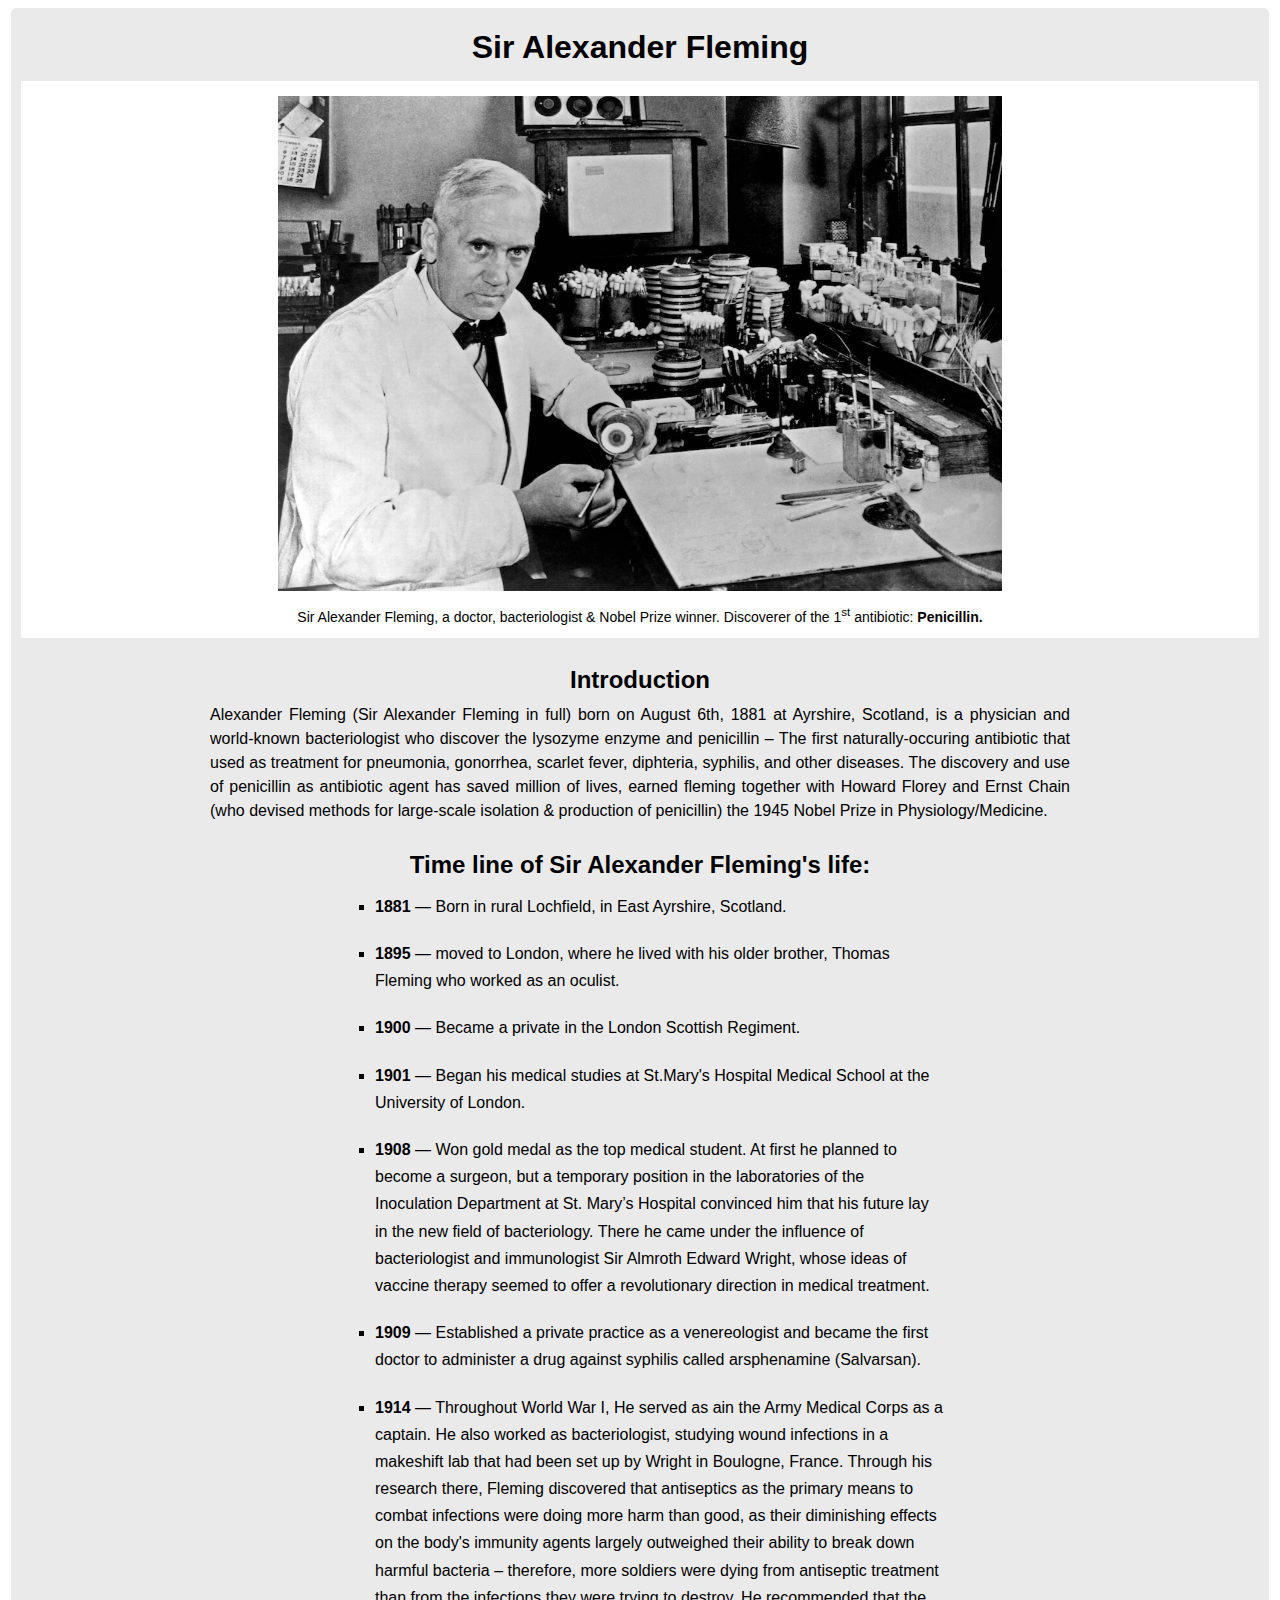
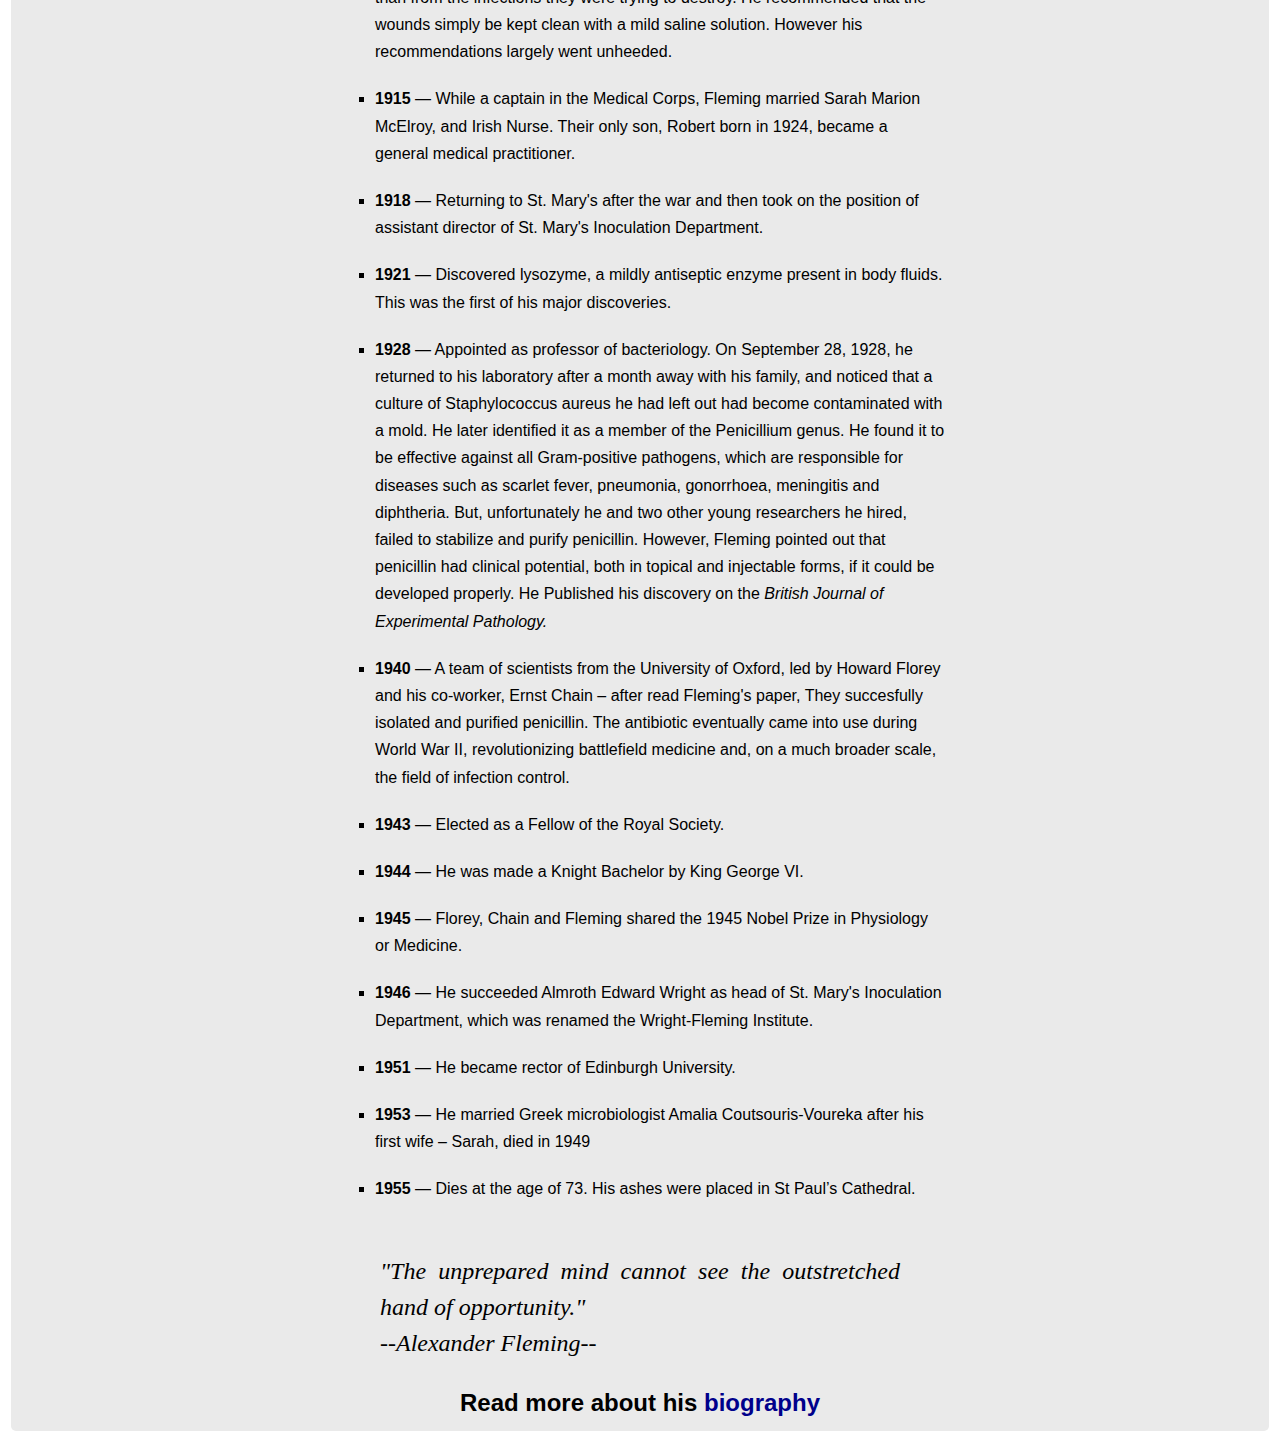
<file: Biography/index.html>
<!DOCTYPE html>
<html lang="en">
<head>
	<meta charset="UTF-8">
	<link rel="stylesheet" href="css/style.css">
	<title>Sir Alexander Fleming: The Man Behind The First  Antibiotic.</title>
</head>
<body>
	<main id="main">
	<h1 id="title"> Sir Alexander Fleming </h1>
	<figure id= "img-div">
	<img src="images/fleming.jpeg" alt="Sir alexander Fleming, Discoverer of Penicillin" id="image">
		<figcaption>
			Sir Alexander Fleming, a doctor, bacteriologist & Nobel Prize winner. Discoverer of the 1<sup>st</sup> antibiotic: <strong>Penicillin.</strong>
		</figcaption>
	</figure>
		<section id="tribute-info">
			<h3 class = "headlines"> Introduction </h3>
			<p id="intro"> Alexander Fleming (Sir Alexander Fleming in full) born on August 6th, 1881 at Ayrshire, Scotland, is a physician and world-known bacteriologist who discover the lysozyme enzyme and penicillin – The first naturally-occuring antibiotic that used as treatment for pneumonia, gonorrhea, scarlet fever, diphteria, syphilis, and other diseases. The discovery and use of penicillin as antibiotic agent has saved million of lives, earned fleming together with Howard Florey and Ernst Chain (who devised methods for large-scale isolation & production of penicillin) the 1945 Nobel Prize in Physiology/Medicine.</p>

			<h3 class="headlines"> Time line of Sir Alexander Fleming's life:</h3>
				<ul type="square">
					<li> <strong>1881</strong> — Born in rural Lochfield, in East Ayrshire, Scotland.</li>
					<li> <strong>1895</strong> — moved to London, where he lived with his older brother, Thomas Fleming who worked as an oculist.</li>
					<li> <strong>1900</strong> — Became a private in the London Scottish Regiment.</li>
					<li> <strong>1901</strong> — Began his medical studies at St.Mary's Hospital Medical School at the University of London.</li>
					<li> <strong>1908</strong> — Won  gold medal as the top medical student. At first he planned to become a surgeon, but a temporary position in the laboratories of the Inoculation Department at St. Mary’s Hospital convinced him that his future lay in the new field of bacteriology. There he came under the influence of bacteriologist and immunologist Sir Almroth Edward Wright, whose ideas of vaccine therapy seemed to offer a revolutionary direction in medical treatment.</li>
					<li> <strong>1909</strong> — Established a private practice as a venereologist and became the first doctor to administer a drug against syphilis called arsphenamine (Salvarsan).</li>
					<li> <strong>1914</strong> — Throughout World War I, He served as ain the Army Medical Corps as a captain. He also worked as bacteriologist, studying wound infections in a makeshift lab that had been set up by Wright in Boulogne, France. Through his research there, Fleming discovered that antiseptics as the primary means to combat infections were doing more harm than good, as their diminishing effects on the body's immunity agents largely outweighed their ability to break down harmful bacteria – therefore, more soldiers were dying from antiseptic treatment than from the infections they were trying to destroy. He recommended that the wounds simply be kept clean with a mild saline solution. However his recommendations largely went unheeded.
					</li>
					<li> <strong>1915</strong> — While a captain in the Medical Corps, Fleming married Sarah Marion McElroy, and Irish Nurse. Their only son, Robert born in 1924, became a general medical practitioner.</li>
					<li> <strong>1918</strong> — Returning to St. Mary's after the war and then took on the position of assistant director of St. Mary's Inoculation Department.</li>
					<li> <strong>1921</strong> —  Discovered lysozyme, a mildly antiseptic enzyme present in body fluids. This was the first of his major discoveries.</li>
					<li> <strong>1928</strong> — Appointed as professor of bacteriology. On September 28, 1928, he returned to his laboratory after a month away with his family, and noticed that a culture of Staphylococcus aureus he had left out had become contaminated with a mold. He later identified it as a member of the Penicillium genus. He found it to be effective against all Gram-positive pathogens, which are responsible for diseases such as scarlet fever, pneumonia, gonorrhoea, meningitis and diphtheria. But, unfortunately he and two other young researchers he hired, failed to stabilize and purify penicillin. However, Fleming pointed out that penicillin had clinical potential, both in topical and injectable forms, if it could be developed properly. He Published his discovery on the <em>British Journal of Experimental Pathology.</em></li>
					<li> <strong>1940</strong> — A team of scientists from the University of Oxford, led by Howard Florey and his co-worker, Ernst Chain – after read Fleming's paper, They succesfully isolated and purified penicillin. The antibiotic eventually came into use during World War II, revolutionizing battlefield medicine and, on a much broader scale, the field of infection control.</li>
					<li> <strong>1943</strong> — Elected as a Fellow of the Royal Society.</li>
					<li> <strong>1944</strong> — He was made a Knight Bachelor by King George VI.</li>
					<li> <strong>1945</strong> — Florey, Chain and Fleming shared the 1945 Nobel Prize in Physiology or Medicine.</li>
					<li> <strong>1946</strong> — He succeeded Almroth Edward Wright as head of St. Mary's Inoculation Department, which was renamed the Wright-Fleming Institute.</li>
					<li> <strong>1951</strong> — He became rector of Edinburgh University.</li>
					<li> <strong>1953</strong> — He married Greek microbiologist Amalia Coutsouris-Voureka after his first wife – Sarah, died in 1949</li>
					<li> <strong>1955</strong> — Dies at the age of 73. His ashes were placed in St Paul’s Cathedral.</li>
				</ul>
		
			<p class="quote"> "The unprepared mind cannot see the outstretched hand of opportunity."</p>
			<p class="quote">--Alexander Fleming--</p>
	
		<h3 class="headlines"> Read more about his <a href="https://www.britannica.com/biography/Alexander-Fleming" target="_blank" id="tribute-link">biography</a></h3>


		</section>
	</main>
	
</body>
</html>
</file>
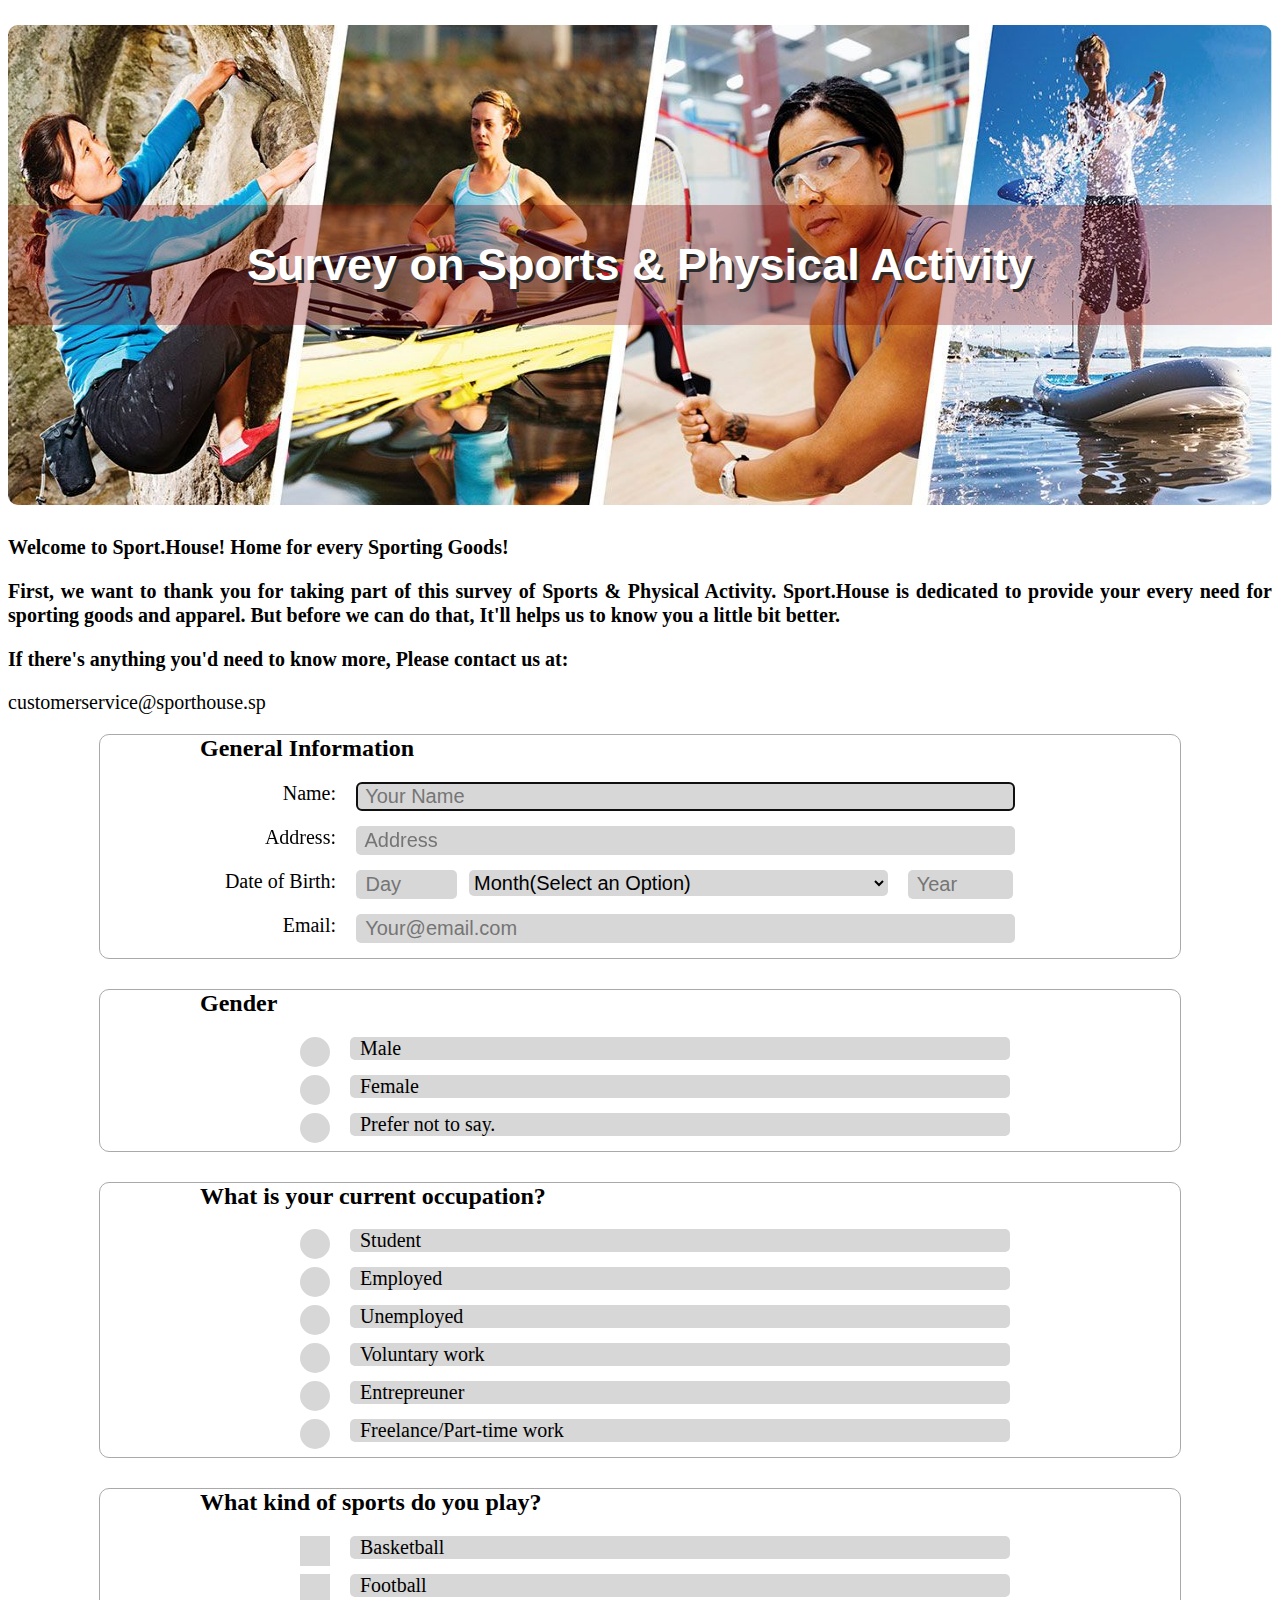
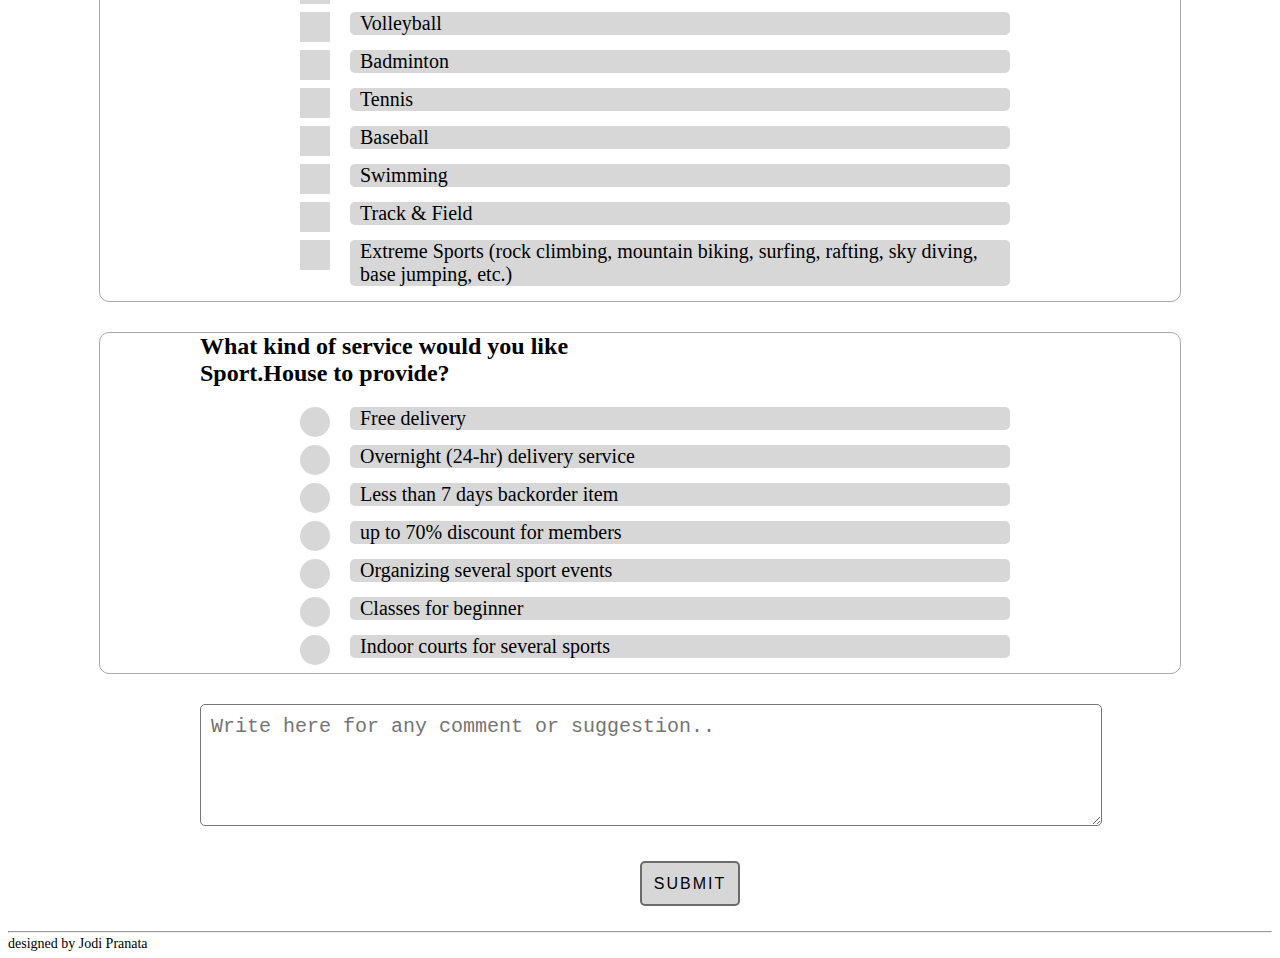
<file: Form/index.html>
<!DOCTYPE html>
<html lang="en">
<head>
	<meta charset="UTF-8">
	<title>Are You a Sports Lover?</title>
	<link rel="stylesheet" href="css/style.css" class="css">
</head>
<body>
	<header id ="main-title">
		<div id="head-title">
		<h1 id="title"> Survey on Sports & Physical Activity </h1>
		</div>
	</header>
	<main>
		<form action="https://codepen.io/Jodranata" method="get" id="survey-form">
		<div id="opening">
			<p id="description" class="desc">
				Welcome to Sport.House! Home for every Sporting Goods!</p>  

				<p class="desc">First, we want to thank you for taking part of this survey of Sports & Physical Activity. Sport.House is dedicated to provide your every need for sporting goods and apparel. But before we can do that, It'll helps us to know you a little bit better.</p>
				
				<p class="desc">If there's anything you'd need to know more, Please contact us at:</p>

				<p id=customer>customerservice@sporthouse.sp</p>
		</div>

	<section class= "survey-question">

		<div class= "survey-box" id="general-info">
			<div class= "question-box">
					<div class="part-title">
						<h2> General Information </h2>
					</div>

				<div class="info-box">
					<div class="option-box">
						<div class="label-text">
							<label for="name" id="name-label">Name: </label>
						</div>
						<div class="option">
							<input autofocus="" type="text" name="name" class="field-style" placeholder=" Your Name" required id="name">
						</div>
						</div>

					<div class="option-box">
						<div class="label-text">
							<label for="address">Address: </label>
						</div>
						<div class="option">
							<input type="text" name="address" class="field-style" placeholder=" Address" required id="address">
						</div>
					</div>

					<div id="birthday-box">
						<div class="label-text">
							<label for="birthdate" id="DOB">Date of Birth:
							</label>
						</div>
				
						<div class="option" id="day">
							<input type="number" name="birthdate" class="field-style" placeholder=" Day" min="1" max="31" required id="number-label">
						</div>

						<div class="option" id="month">
							<select id="dropdown" name="birthdate" class="field-style" required>
								<option disabled selected value ="">Month(Select an Option)</option>
								<option value = "january">January</option>
								<option value = "february">February</option>
								<option value = "march">March</option>
								<option value = "april">April</option>
								<option value = "may">May</option>
								<option value = "june">June</option>
								<option value = "july">July</option>
								<option value = "august">August</option>
								<option value = "september">September</option>
								<option value = "october">October</option>
								<option value = "november">November</option>
								<option value = "december">December</option>
							</select>
						</div>

						<div class="option" id="year">
							<input type="number" name="birthdate" class="field-style" placeholder=" Year" min="1890" max="2020" required>
						</div>
					</div>

						<div class="option-box">
						<div class="label-text">
							<label for="email" id="email-label">Email: </label>
						</div>
						<div class="option">
							<input type="email" name="email" class="field-style" placeholder=" Your@email.com" required id="email">
						</div>
						</div>
					</div>
				</div>
			</div>



			<div class="survey-box">
				<div class= "question-box">
					<div class="part-title">
						<h2> Gender </h2>
					</div>
						
							<div class="opt-container">
								<label class="radio-label">
								<input type="radio" required name="gender" class="default-button"  value="m">
								<span class="new-button"></span>
									<div class="button-label">
									 	Male 
									</div>
								</label>
							</div>
						
						
							<div class="opt-container">
								<label class="radio-label">
								<input type="radio" name="gender" class="default-button"  value="f">
								<span class="new-button"></span>
									<div class="button-label">
									 	Female 
									</div>
								</label>
							</div>
						
						
							<div class="opt-container">
								<label class="radio-label">
								<input type="radio" name="gender" class="default-button"  value="none">
								<span class="new-button"></span>
									<div class="button-label">
									 	Prefer not to say. 
									</div>
								</label>
							</div>
					</div>
				</div>


			<div class="survey-box">
				<div class= "question-box">
					<div class="part-title">
						<h2> What is your current occupation? </h2>
					</div>
						
							<div class="opt-container">
								<label class="radio-label">
								<input type="radio" name="occupation" required class="default-button"  value="student">
								<span class="new-button"></span>
									<div class="button-label">
									 	Student
									</div>
								</label>
							</div>
						
						
							<div class="opt-container">
								<label class="radio-label">
								<input type="radio" name="occupation" class="default-button"  value="employed">
								<span class="new-button"></span>
									<div class="button-label">
									 	Employed
									</div>
								</label>
							</div>
						
						
							<div class="opt-container">
								<label class="radio-label">
								<input type="radio" name="occupation" class="default-button"  value="unemployed">
								<span class="new-button"></span>
									<div class="button-label">
									 	Unemployed 
									</div>
								</label>
							</div>
							<div class="opt-container">
								<label class="radio-label">
								<input type="radio" name="occupation" class="default-button"  value="voluntary">
								<span class="new-button"></span>
									<div class="button-label">
									 	Voluntary work 
									</div>
								</label>
							</div>
							<div class="opt-container">
								<label class="radio-label">
								<input type="radio" name="occupation" class="default-button"  value="entrepreuner">
								<span class="new-button"></span>
									<div class="button-label">
									 	Entrepreuner 
									</div>
								</label>
							</div>
							<div class="opt-container">
								<label class="radio-label">
								<input type="radio" name="occupation" class="default-button"  value="freelance">
								<span class="new-button"></span>
									<div class="button-label">
									 	Freelance/Part-time work 
									</div>
								</label>
							</div>
					</div>
				</div>

				<div class="survey-box">
				<div class= "question-box">
					<div class="part-title">
						<h2> What kind of sports do you play?</h2>
					</div>
						
							<div class="opt-container">
								<label class="check-label">
								<input type="checkbox" name="sports" class="default-button"  value="basketball">
								<span class="new-check-button"></span>
									<div class="button-label">
									 	Basketball
									</div>
								</label>
							</div>

							<div class="opt-container">
								<label class="check-label">
								<input type="checkbox" name="sports" class="default-button"  value="football">
								<span class="new-check-button"></span>
									<div class="button-label">
									 	Football
									</div>
								</label>
							</div>

							<div class="opt-container">
								<label class="check-label">
								<input type="checkbox" name="sports" class="default-button"  value="volleyball">
								<span class="new-check-button"></span>
									<div class="button-label">
									 	Volleyball
									</div>
								</label>
							</div>

							<div class="opt-container">
								<label class="check-label">
								<input type="checkbox" name="sports" class="default-button"  value="badminton">
								<span class="new-check-button"></span>
									<div class="button-label">
									 	Badminton
									</div>
								</label>
							</div>

							<div class="opt-container">
								<label class="check-label">
								<input type="checkbox" name="sports" class="default-button"  value="tennis">
								<span class="new-check-button"></span>
									<div class="button-label">
									 	Tennis
									</div>
								</label>
							</div>

							<div class="opt-container">
								<label class="check-label">
								<input type="checkbox" name="sports" class="default-button"  value="baseball">
								<span class="new-check-button"></span>
									<div class="button-label">
									 	Baseball
									</div>
								</label>
							</div>

							<div class="opt-container">
								<label class="check-label">
								<input type="checkbox" name="sports" class="default-button"  value="swimming">
								<span class="new-check-button"></span>
									<div class="button-label">
									 	Swimming
									</div>
								</label>
							</div>

							<div class="opt-container">
								<label class="check-label">
								<input type="checkbox" name="sports" class="default-button"  value="track">
								<span class="new-check-button"></span>
									<div class="button-label">
									 	Track & Field
									</div>
								</label>
							</div>

							<div class="opt-container">
								<label class="check-label">
								<input type="checkbox" name="sports" class="default-button"  value="extreme">
								<span class="new-check-button"></span>
									<div class="button-label">
									 	Extreme Sports (rock climbing, mountain biking, surfing, rafting, sky diving, base jumping, etc.)
									</div>
								</label>
							</div>
				</div>
			</div>

			<div class="survey-box">
				<div class= "question-box">
					<div class="part-title">
						<h2> What kind of service would you like Sport.House to provide?</h2>
					</div>
						
							<div class="opt-container">
								<label class="radio-label">
								<input type="radio" required name="service" class="default-button"  value="freedelivery">
								<span class="new-button"></span>
									<div class="button-label">
									 	Free delivery
									</div>
								</label>
							</div>
							<div class="opt-container">
								<label class="radio-label">
								<input type="radio" required name="service" class="default-button"  value="overnight">
								<span class="new-button"></span>
									<div class="button-label">
									 	Overnight (24-hr) delivery service
									</div>
								</label>
							</div>
							<div class="opt-container">
								<label class="radio-label">
								<input type="radio" required name="service" class="default-button"  value="backorder">
								<span class="new-button"></span>
									<div class="button-label">
									 	Less than 7 days backorder item
									</div>
								</label>
							</div>
							<div class="opt-container">
								<label class="radio-label">
								<input type="radio" required name="service" class="default-button"  value="discount">
								<span class="new-button"></span>
									<div class="button-label">
									 	up to 70% discount for members
									</div>
								</label>
							</div>
							<div class="opt-container">
								<label class="radio-label">
								<input type="radio" required name="service" class="default-button"  value="event">
								<span class="new-button"></span>
									<div class="button-label">
									 	Organizing several sport events
									</div>
								</label>
							</div>
							<div class="opt-container">
								<label class="radio-label">
								<input type="radio" required name="service" class="default-button"  value="beginner">
								<span class="new-button"></span>
									<div class="button-label">
									 	Classes for beginner
									</div>
								</label>
							</div>
							<div class="opt-container">
								<label class="radio-label">
								<input type="radio" required name="service" class="default-button"  value="court">
								<span class="new-button"></span>
									<div class="button-label">
									 	Indoor courts for several sports
									</div>
								</label>
							</div>
				</div>
			</div>

			
		<div class="question-box">
			<textarea id="text-area-comment" placeholder="Write here for any comment or suggestion.."></textarea>
		</div>
		
		<div class="submit-button">
			<button id="submit" type="submit">SUBMIT</button>
		</div>
</section>
	</form>
	</main>

<footer id="footer">
<hr>	
			<div id="footer-text">designed by Jodi Pranata
			</div>
</footer>





</body>
</html>
</file>
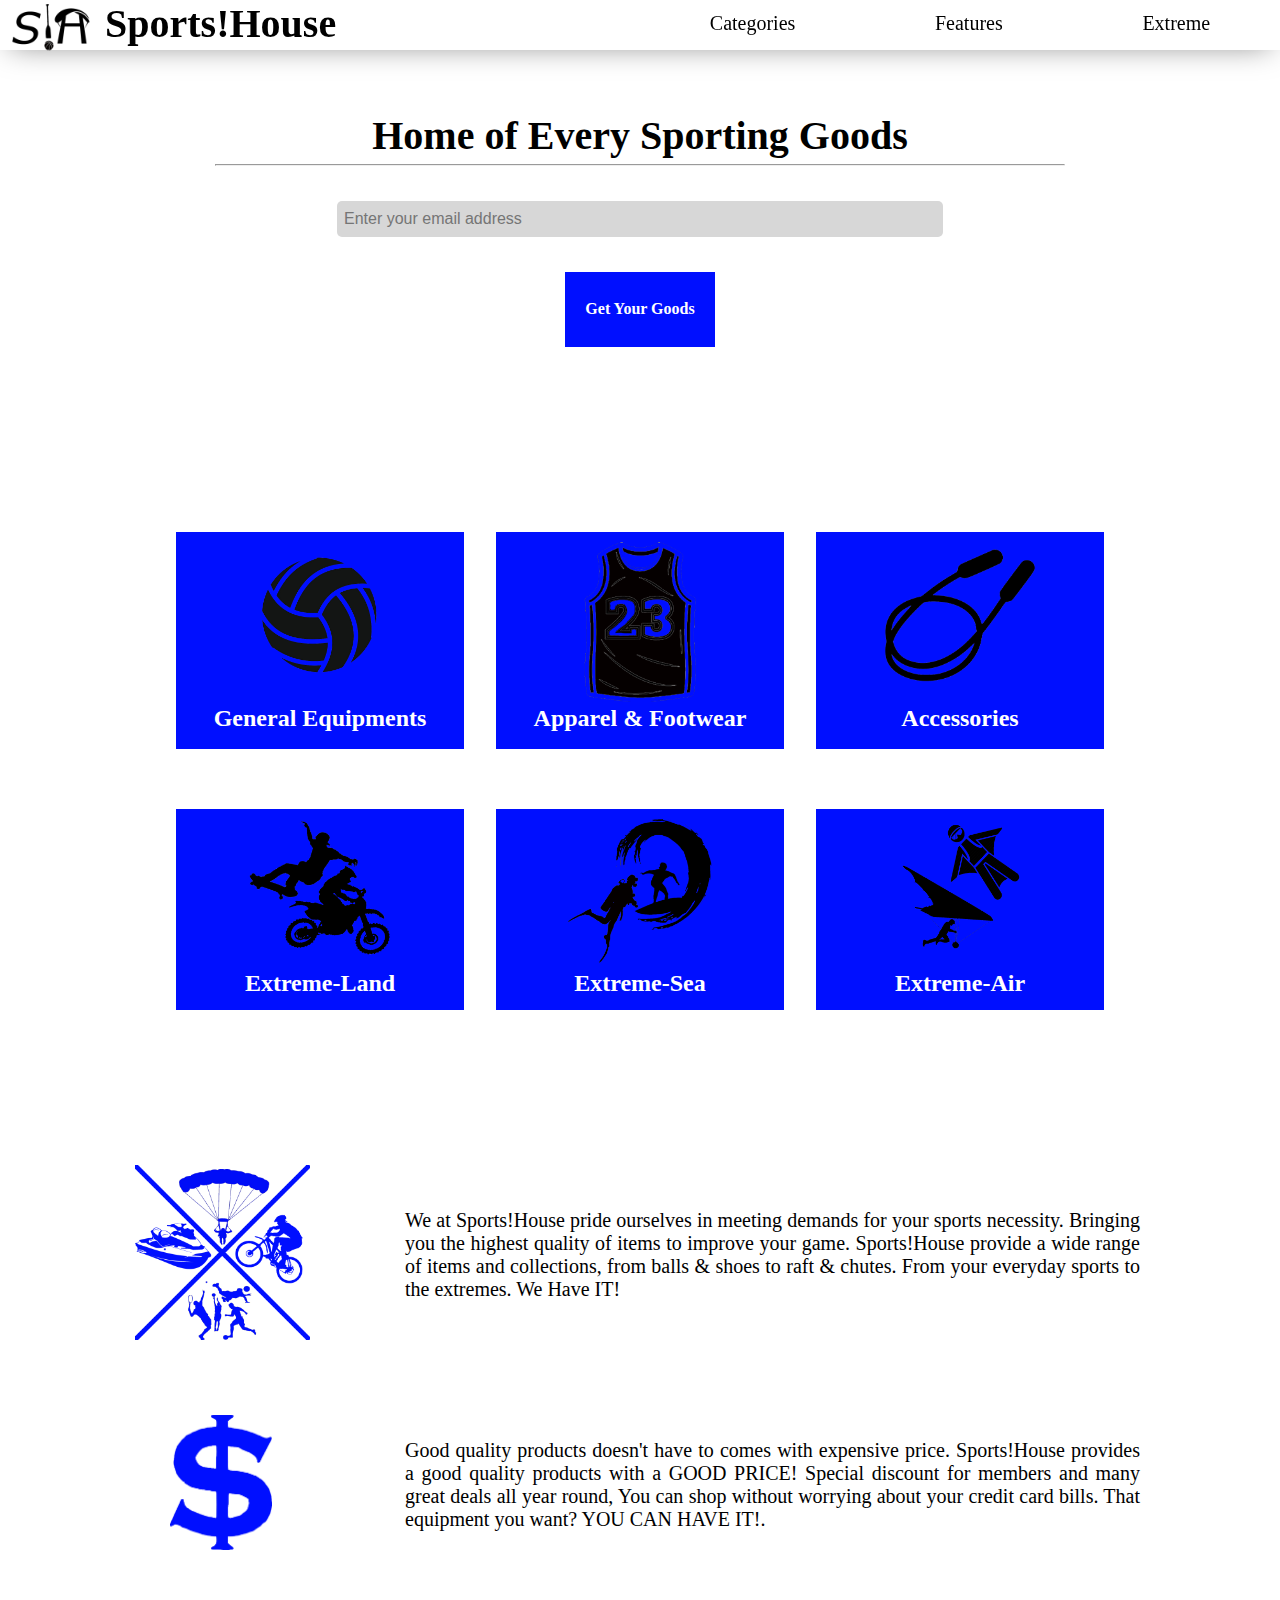
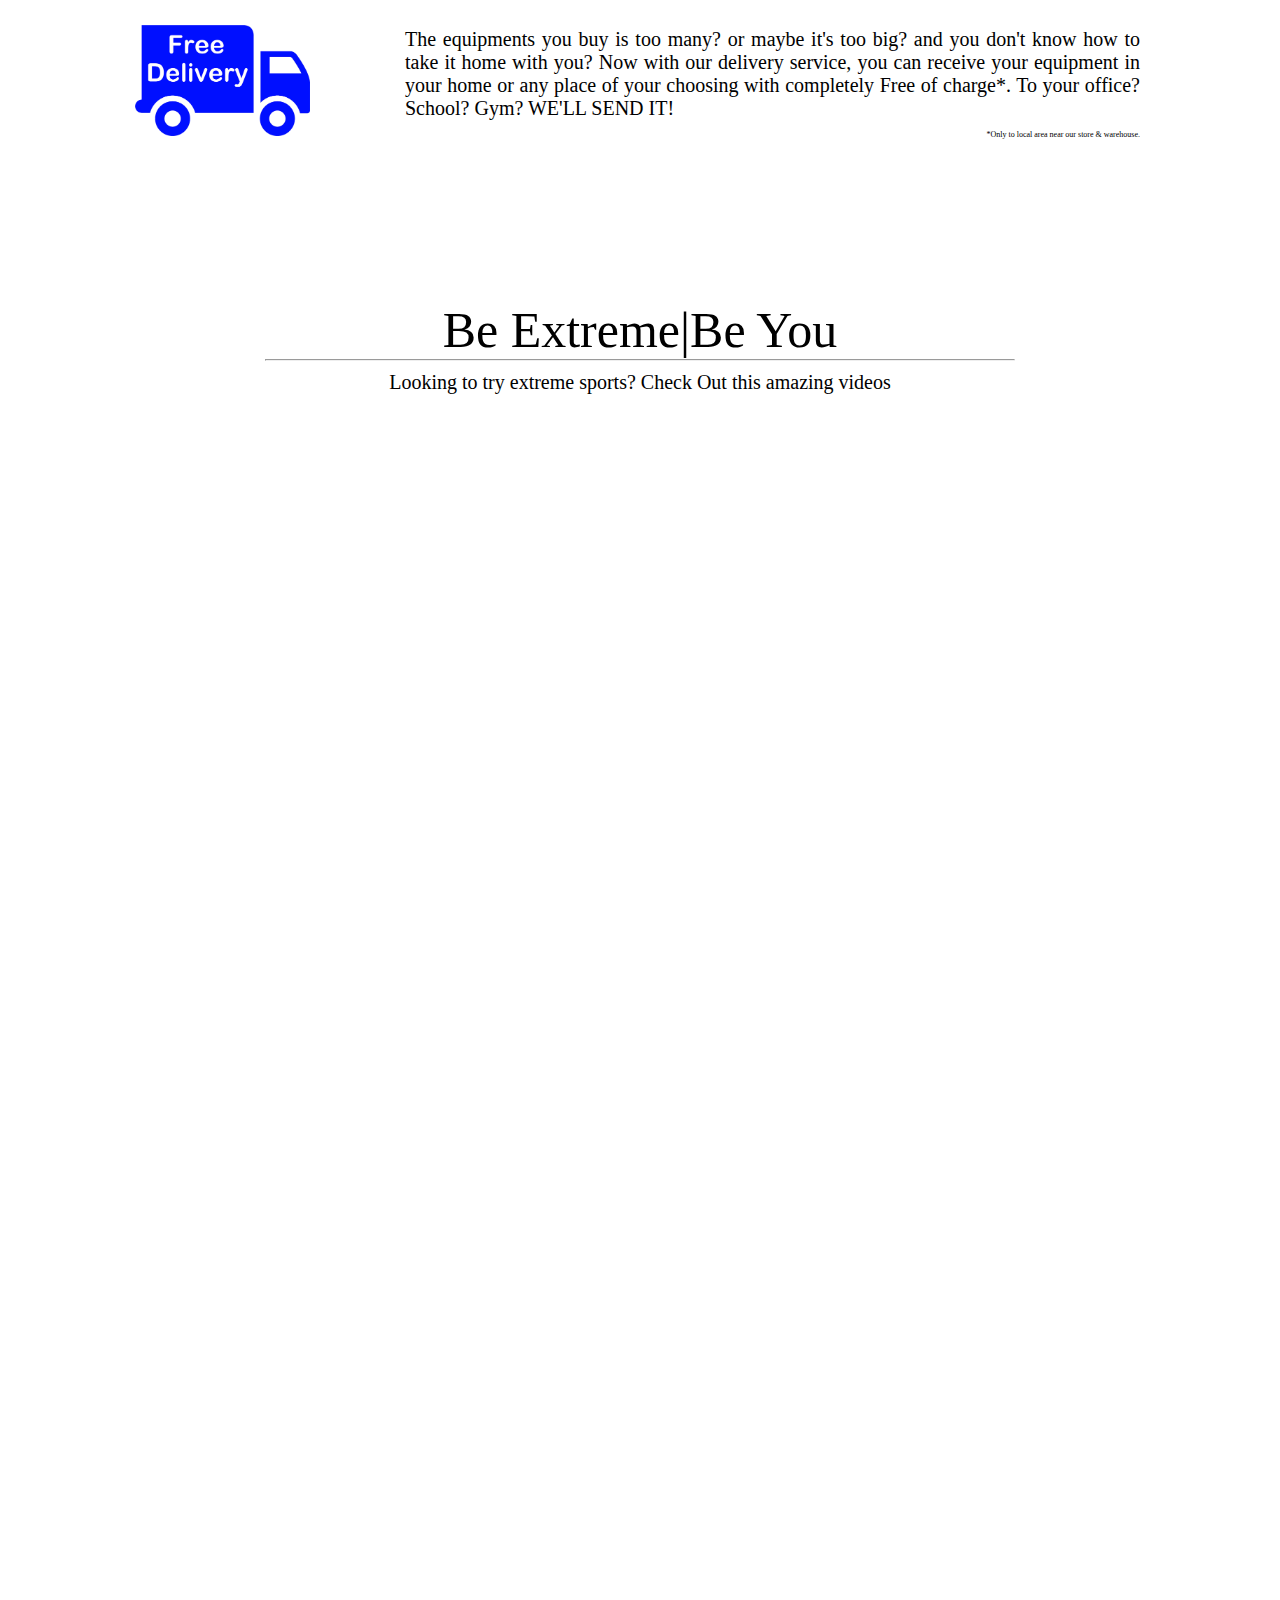
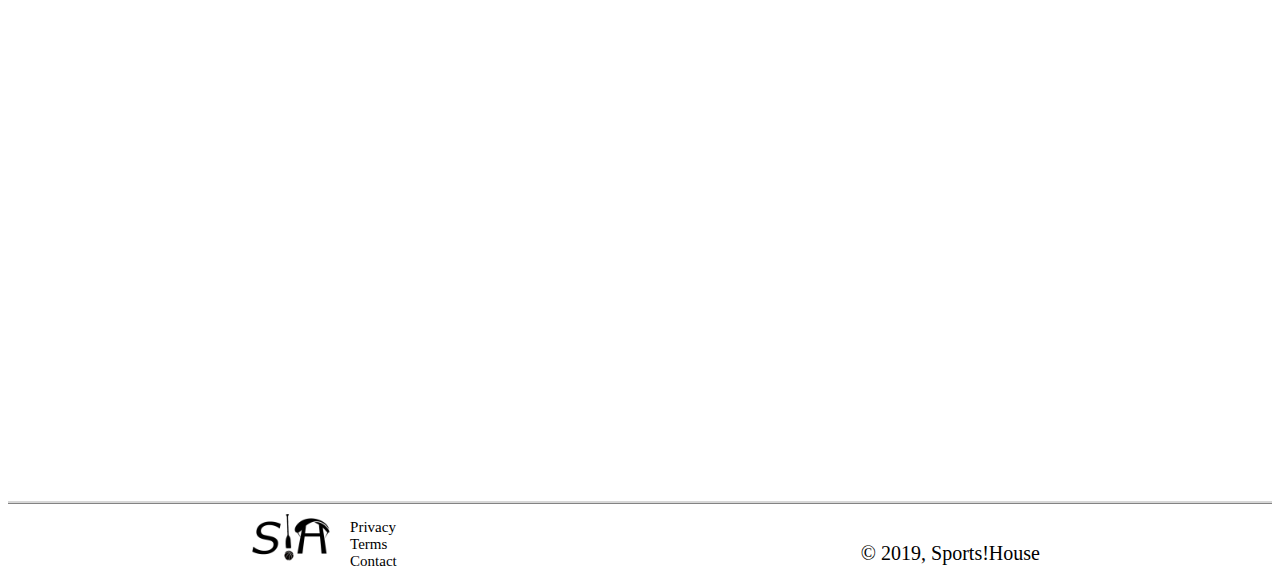
<file: Product/index.html>
<!DOCTYPE html>
<html lang="en">
<head>
	<meta charset="UTF-8">
	<title>Sports.House</title>
	<link rel="stylesheet" href="css/style.css" class="css">
</head>
<body>
<header id="header">
	<div id="nav-container">
		<div id="logo-box">
			<a href="#"><img src="images/SH-logo.png" alt="Sport House logo" id="header-img"></a>
			<span id="brand-name">Sports!House</span>
		</div>


		<div class="nav-bar" id="nav-bar">
			<ul id="nav-grid">
				<a href="#categories"><li class="nav-link"> Categories </li></a>
				<a href="#features"><li class="nav-link"> Features </li></a>
				<a href="#extreme"><li class="nav-link"> Extreme </li></a>
			</ul>
		</div>
	</div>
</header>
<main>
	<section id="opening-area">
		
		<div class="opening">
			<h1> Home of Every Sporting Goods </h1><hr>
		</div>
		<form action="https://www.freecodecamp.com/email-submit" class="form" id="form">
		<div class="opening">
			<input type="email" name="email" class="text-field" id="email" placeholder ="Enter your email address" required>
		</div>
		<div class="opening">
			<button id="submit" type="submit"><span id="bttn-desc">Get Your Goods</span></button>
		</div>
		</form>

	</section>

	<section id="categories">
		<div class="category-container">
			<div class="items-logo">
				<img src="images/items-logo1.png" alt="Equipments category" class="category-logo" id="logo1">
			</div>
			<div class="cat-link-container">
				<span class="cat-link">General Equipments</span>
			</div>
		</div>

		<div class="category-container">
			<div class="items-logo">
				<img src="images/items-logo2-blk.png" alt="Apparel & Footwear category" class="category-logo" id="logo2">
			</div>
			<div class="cat-link-container">
				<span class="cat-link">Apparel & Footwear</span>
			</div>
		</div>

		<div class="category-container">
			<div class="items-logo">
				<img src="images/items-logo3.png" alt="accesories category" class="category-logo" id="logo3">
			</div>
			<div class="cat-link-container">
				<span class="cat-link">Accessories</span>
			</div>
		</div>

		<div class="category-container">
			<div class="items-logo">
				<img src="images/items-logo4.png" alt="land extreme sports equipment category" class="category-logo">
			</div>
			<div class="cat-link-container">
				<span class="cat-link">Extreme-Land</span>
			</div>
		</div>
		
		<div class="category-container">
			<div class="items-logo">
				<img src="images/items-logo5.png" alt="water extreme sports equipment category" class="category-logo">
			</div>
			<div class="cat-link-container">
				<span class="cat-link">Extreme-Sea</span>
			</div>
		</div>
		<div class="category-container">
			<div class="items-logo">
				<img src="images/items-logo6.png" alt="air extreme sports equipment category" class="category-logo">
			</div>
			<div class="cat-link-container">
				<span class="cat-link">Extreme-Air</span>
			</div>
		</div>
	</section>
	
	<section id="features">
		<div class="feat-container">
			<div class="feat-logo">
				<img src="images/feature-logo1.png" alt="Wide range of equipments feature" class="image-feature" id="feat1" >
			</div>
			<div class="feat-desc">We at Sports!House pride ourselves in meeting demands for your sports necessity. Bringing you the highest quality of items to improve your game. Sports!House provide a wide range of items and collections, from balls & shoes to raft & chutes. From your everyday sports to the extremes. We Have IT!  </div>
		</div>
		<div class="feat-container">
			<div class="feat-logo">
				<img src="images/feature-logo2.png" alt="Good quality and good price products" class="image-feature" id="feat2">
			</div>
			<div class="feat-desc">Good quality products doesn't have to comes with expensive price. Sports!House provides a good quality products with a GOOD PRICE! Special discount for members and many great deals all year round, You can shop without worrying about your credit card bills. That equipment you want? YOU CAN HAVE IT!.</div>
		</div>
		<div class="feat-container">
			<div class="feat-logo">
				<img src="images/feature-logo3.png" alt="Free delivery" class="image-feature" id="feat3" >
			</div>
			<div class="feat-desc">
				<span id=feat3-desc>The equipments you buy is too many? or maybe it's too big? and you don't know how to take it home with you? Now with our delivery service, you can receive your equipment in your home or any place of your choosing with completely Free of charge*. To your office? School? Gym? WE'LL SEND IT! </span><br>
				<span id="feat3-exception">*Only to local area near our store & warehouse.</span> 
			</div>
		</div>
	</section>

	<section id="extreme">
		<div id="extreme-desc">
			<div id="extreme-title">Be Extreme|Be You</div>
			<hr>
			<span id="extreme-subtitle">Looking to try extreme sports? Check Out this amazing videos</span>
		</div>

		<div class="vid-container" id="video">
				<iframe src="https://www.youtube.com/embed/C8ISbP8rmQU" frameborder="0" allow="accelerometer; autoplay; encrypted-media; gyroscope; picture-in-picture" allowfullscreen></iframe>
		</div>

		<div class="vid-container">
				<iframe src="https://www.youtube.com/embed/jxS8EUxmlx8" frameborder="0" allow="accelerometer; autoplay; encrypted-media; gyroscope; picture-in-picture" allowfullscreen></iframe>
		</div>

		<div class="vid-container">
				<iframe src="https://www.youtube.com/embed/_VUIFaNxH-w" frameborder="0" allow="accelerometer; autoplay; encrypted-media; gyroscope; picture-in-picture" allowfullscreen></iframe>
		</div>

</section>
</main>

<footer id="footer">
	<div id="footer-container">
		<img src="images/SH-logo.png" alt="Sport House logo" id="foot-logo">
		<ul>
        	<li><a href="#">Privacy</a></li>
        	<li><a href="#">Terms</a></li>
        	<li><a href="#">Contact</a></li>
      	</ul>
    </div> 
     <span>&copy; 2019, Sports!House</span>
 </footer>



</body>
</html>
</file>
<file: Biography/css/style.css>
:root  {
	font-size: 16px;
}

body {
	font-family: "Helvetica Neue", "Helvetica", "Sans-serif";
	/*font-weight: bold;*/
	text-align: center;
	line-height: 1.5;
	font-size: 1rem;
}

#main {
	border-radius: 5px;
	margin: 8px 3px;
	padding: 5px;
	background-color: #EAEAEA;

}

@media (max-width: 720px) {
	#main {
		font-size: 0.8rem;
		line-height: 1;
		margin: 0;
	}
	
}
	
h1 {
	font-size: 2rem;
	margin: 10px 0px -5px 0px;
}

@media (max-width: 720px) {
	h1 {
		font-size: 1.5rem
		line-height: 1;
	}
	
}

#img-div {
 	background: white;
 	margin: 15px 5px;
 	padding: 15px;
 }

img {
 	max-width: 60%;
 	height: auto;
 	display: inline-block;	
 }
 

figcaption {
 	margin: 5px 0px -5px 0px;
 	font-size: 14px;
 }
@media (max-width: 640px) {
	figcaption {
		font-size: 0.8rem; }
}

.headlines {
	font-size: 1.5rem;
	text-align: center;
	margin-bottom: 5px;
}

#intro {
	text-align: justify;
	margin: 0px auto;
	max-width: 860px;
	
}

ul {
	max-width: 570px;
	margin: -10px auto 50px auto;
	text-align: left;
}

li {
	margin: 20px 0px;
	line-height: 1.7;
}
.quote {
	font-family: "Book Antiqua", "Palatino", "Palatino Linotype", "Georgia", "Sans-serif";
	font-size: 1.5rem;
	font-style: italic;
	text-align: justify;
	max-width: 520px;
	margin: 0px auto;
}

#tribute-link {
	text-decoration: none;
	color: darkblue;
}
</file>
<file: Form/css/style.css>
:root {

font-size: 20px
}


body {

	font-family: Palatino, "Palatino LT STD", "Palatino Linotype", "Book Antiqua", Georgia, serif;
}


#main-title {
	margin: 25px auto 5px auto;
	background-image: url("../images/1440.jpg");
	background-repeat: no-repeat;
	background-size: 100% 100%;
	max-width: 100%;
	max-height: 100%;
	height: 480px;
	width: 1440px;
	border-radius: 10px;
	display: flex;
	justify-content: center;
	align-items: center;
	
}
#head-title {
	background-color: rgba(128, 0, 0, 0.3);
	height: 120px;
	width: 1440px;
	max-width: 100%;
	max-height: 100%;
	display: inline-flex;
	align-items: center;
	justify-content: center;
	/*padding: 15px;*/
	/*margin: 0 auto 0 auto;*/
}

#title {
	color: #FFFFFF;
	font-size: 45px;
	text-shadow: 2.5px 2.5px 0 #2B2B2B;
	text-align: center;
	font-family: "Avant Garde", Avantgarde, "Century Gothic", 
	CenturyGothic, AppleGothic, sans-serif;
}

@media (max-width: 800px) {
	#head-title {
		height: 90px;
	}
	#title {
		font-size: 1.5rem;
		padding: -10px;
	}
	
}

#opening {
	margin: 30px auto 5px auto;
	max-width: 1280px;
	text-align: justify;
}

.part-title {
	max-width: 450px;
	font-size: 0.8rem;
}
.desc {
	line-height: 1.2;
	font-weight: bold;

}

.info-box {
	margin-left: -50px;
}

.survey-box {
	border-style: solid;
	border-width: 1px;
	border-radius: 10px;
	border-color: #A9A9A9;
	max-width: 1080px;
	margin: 10px auto 30px auto; 

	}

.question-box {
	max-width: 880px;
	margin: -20px auto 10px auto;
	
}
.option-box {
	margin: 15px auto 15px auto;
	display: grid;
	grid-template-columns: 20% 70%;
	grid-gap: 20px;
	max-width: 100%;
}
#birthday-box {
	display: grid;
	grid-template-columns: 20% 10% 45% 10.5%;	
	grid-gap: 20px;
	width: 100%;
}
.label-text {
	text-align: right;

}


.field-style {
	width: 100%;
	max-height: 30px;
	border-color: transparent;
	background-color: #D7D7D7;
	border-radius: 5px;
	font-size: 1rem;
}

.opt-container {
	position: relative;
	max-width: 75%;
	margin-left: 100px;
 	margin-bottom: 15px;
 	-webkit-user-select: none;
 	-moz-user-select: none;
  	-ms-user-select: none;
  	user-select: none;
  	
}

.default-button {
	position: absolute;
	opacity: 0;
	cursor: pointer;
}
.button-label {
	position: relative;
	background-color: #D7D7D7;
	border-radius: 5px;
	max-width: 660px;
	left: 50px;
	padding-left: 10px;
	cursor: pointer;
	
	
}
.radio-label {
	cursor: pointer;

}
.new-button {
	position: absolute;
 	height: 30px;
  	width: 30px;
  	background-color: #D7D7D7;
  	border-radius: 50%;
  	cursor: pointer;
  }

.opt-container:hover .new-button, .opt-container:hover .new-check-button, .opt-container:hover .button-label {
	background-color: rgba(0,0,0,0.5);
}

.opt-container input[type="radio"]:checked ~ .new-button, 
.opt-container input[type="radio"]:checked ~ .button-label,
.opt-container input[type="checkbox"]:checked ~ .new-check-button,
.opt-container input[type="checkbox"]:checked ~ .button-label {
	background-color: #7EE29E;
}

.new-button::after {
	content: "";
	position: absolute;
	display:none;
}
.opt-container input[type="radio"]:checked ~ .new-button::after,
.opt-container input[type="checkbox"]:checked ~ .new-check-button::after{
	display:flex;
}


.opt-container .new-button::after {
	top: 9px;
	left: 9px;
	width: 12px;
	height: 12px;
	border-radius: 50%;
	background: #000000;
}


.new-check-button {
	position: absolute;
 	height: 30px;
  	width: 30px;
  	background-color: #D7D7D7;
  	cursor: pointer;
  }

  .new-check-button::after {
  	content: "";
  	position: absolute;
  	display: none;
  }

  .opt-container .new-check-button::after {
  	top: 2px;
	left: 9px;
	width: 6px;
  	height: 17px;
  	border: solid #000000;
  	border-width: 0px 5px 4px 0px;
  	-webkit-transform: rotate(45deg);
  	-ms-transform: rotate(45deg);
  	transform: rotate(45deg);
  }
#text-area-comment {
	height: 100px;
	width: 880px;
	padding: 10px;
	margin-top: 20px;
	border-style: solid;
	border-radius: 5px;
	font-size: 1rem;
}
#submit {
	background-color: #D7D7D7;
	width: 120px;
	height: 45px;
	border-style: solid;
	border-width: 2px;
	border-color: rgba(0,0,0,0.5);
	border-radius: 5px;
	position: relative;
	left: 92%;
	margin-top: 20px;
	margin-bottom: 15px;
	font-size: 0.8rem;
	letter-spacing: 2px;
}

#submit:hover {
	background-color: rgba(0,0,0,0.5);
}

#footer {
	position:relative;
	margin-bottom: 25px;
	width:100%;
}

#footer-text {
	position: absolute;
	bottom: 0px;
	top: 20px;
	font-size: 0.7rem;
	margin-top: -15px;
}

@media screen and (max-width: 1380px) {
	#submit {
	width: 100px;
	left: 50%;
}
}
@media screen and (max-width: 880px) {
  .survey-box {
  	width: 70%;
  }

  label {
  	width: 70%;
  	font-size: 0.8rem;
  }

.opt-container {
	width: 60%;
}

h2 {
	font-size: 1rem;
}

#birthday-box {
	grid-gap: 10px;
}
#text-area-comment {
	width: 95%;
}

}
</file>
<file: Product/css/style.css>
html {
	font-family: Palatino, "Palatino LT STD", "Palatino Linotype", "Book Antiqua", Georgia, serif;
	font-size: 20px;
	scroll-behavior: smooth;
}

#nav-container {
	position: fixed;
	width: 100%;
	height: 50px;
	display: flex;
	flex-direction: row;
	background-color: #FFF;
	left:0px;	
	top: 0px;
	-webkit-box-shadow: 0 5px 30px -10px rgba(0,0,0,0.5);
	   -moz-box-shadow: 0 5px 30px -10px rgba(0,0,0,0.5);
	        box-shadow: 0px 5px 30px -10px rgba(0,0,0,0.5);
}

#brand-name {
	position: absolute;
	left: 105px;
	font-size: 2rem;
	font-family: "Goudy Old Style", Garamond, "Big Caslon", "Times New Roman", serif;
	font-weight: bold;

}

ul {
	list-style: none;
}
#nav-grid {
	position: absolute;
	display: flex;
	flex-direction: row;
	justify-content: space-around;
	width: 50%;
	bottom: -5px;
	right:0px;
}

#header-img {
	position: absolute;
	max-width: 100px;
	max-height: auto;
}

main {
	margin-top: 50px;
}

#opening-area {
	max-width: 850px;
	margin: 75px auto 0 auto;
	padding-top: 10px;
	text-align: center;
}


/*.opening {
	margin: 15px auto 10px auto
	text-align: center;
}*/

h1 {
	/*margin-top:50px;*/
	font-size: 2rem;
	margin-bottom: -5px;
}

#email {
	width: 70%;
	height: 30px;
	background-color: #D7D7D7;
	border-radius: 5px;
	border-color: transparent;
	font-size: 0.8rem;
	margin-top: 25px;
	padding-left: 5px;
}

#submit {
	width: 150px;
	height: 75px;
	margin-top:35px;
	font-size: 0.8rem;
	font-family: Palatino, "Palatino LT STD", "Palatino Linotype", "Book Antiqua", Georgia, serif;
	font-weight: bolder;
	background-color: rgba(0,15,255,1);
	color: white;
	border-color: transparent;
}

#email:hover{
	background-color: rgba(0,0,0,0.3);
}
#submit:hover, .category-container:hover {
	/*background-image: radial-gradient(circle,rgba(0,15,255,1) 25%,rgba(0,0,0,0.5));*/
	
	background-color: rgba(0,15,255,1);
	box-shadow: inset 0 0 30px 10px rgba(0,0,0,0.5);
	-webkit-box-shadow: inset 0 0 30px 10px rgba(0,0,0,0.5);
	-moz-box-shadow: inset 0 0 30px 10px rgba(0,0,0,0.5);
}

#bttn-desc:hover {
	color: #FF5A00;
}
#categories {
	max-width: 960px;
	margin: 155px auto 75px auto;
	display: flex;
	flex-wrap: wrap;
	justify-content: space-around;
	

}
.category-container {
	width: 30%;
	border-color: #898989;
	text-align: center;
	background-color: rgba(0,15,255,1);
	margin: 30px 0px 30px 0px;
	cursor: pointer;
	
}
.items-logo {
	/*border-style: solid;*/
	height: 75%;
	margin-top: 10px;
}
.category-logo {
	width: 50%;
	max-height: 100%;
}

#logo2 {
	width: 70%;
}

#logo3 {
	width: 60%;
}


.cat-link-container {
		margin-bottom: 15px;
}

.cat-link {
	font-weight: bold;
	font-size: 1.2rem;
	color: #FFF;
}
.cat-link:hover {
	color: #FF5A00;
}

#features {
	max-width: 1120px;
	margin: 115px auto 50px auto;
}

.feat-container {
	display: flex;
	flex-direction: row;
	align-items: center;
	justify-content: space-between;
	margin: 50px 25px 25px 25px;
	padding: 10px;
	
}
.image-feature {
	max-width: 175px;
	margin-left: 20px;
}

.feat-desc {
	max-width: 70%;
	margin: 0px 25px 0 25px;
	text-align: justify;
}

#feat2 {
	max-height: 135px;
	margin-left: 55px;

}

#feat3-exception {
	font-size: 8px;
	float: right;
	margin-top: 10px;
}

#extreme {
	max-width: 1380px;
	margin: 150px auto 50px auto;
	text-align: center;
}

#extreme-desc {
	max-width: 750px;
	margin: 5px auto 75px auto;
}
#extreme-title {
	max-width: 700px;
	margin: 0 auto -10px auto;
	font-size: 2.5rem;
}


.vid-container {
	max-width: 896px;
	height:504px;
	margin: 10px auto 35px auto;
}

.vid-container > iframe {
	width: 100%;
	height:100%;
}

#footer {
	display: flex;
	flex-direction: row;
	justify-content: space-around;
	align-items: flex-end;
	border-top-style: ridge;
	border-top-color: #D7D7D7;
	border-top-width: 3px;
}
#footer-container {
	display: flex;
	flex-direction: row;
	justify-content: flex-start;
	align-items: flex-end;
}
#footer-container > ul {
	font-size: 15px;
	margin-left: -30px;
	margin-bottom: -5px;
}

#footer-container > img {
	max-width: 100px;
	margin-bottom: -5px;
}

a:link {
	text-decoration: none;
	color:black;
}
a:visited {
	color: black;
}

a:hover {
	color: #FF5A00;
}

@media screen and (max-width: 950px) {
	#categories{
	 flex-wrap: wrap;}
	
	.category-container {
	 flex-basis: 40%;}

	 .vid-container {
	 	max-width: 640px;
	 	height: 360px;
	 }
}


@media screen and (max-width: 720px) {
	#categories{flex-wrap: wrap;}
	
	.category-container {flex-basis: 70%;}

	 #brand-name{display: none;}

	 .image-feature {width: 100px;}
	 .feat-desc {font-size: 0.8rem;}

	 #feat2 {margin-left: 30px;}

	 .vid-container {
	 	max-width: 512px;
	 	height: 288px;
	 }

}
</file>
